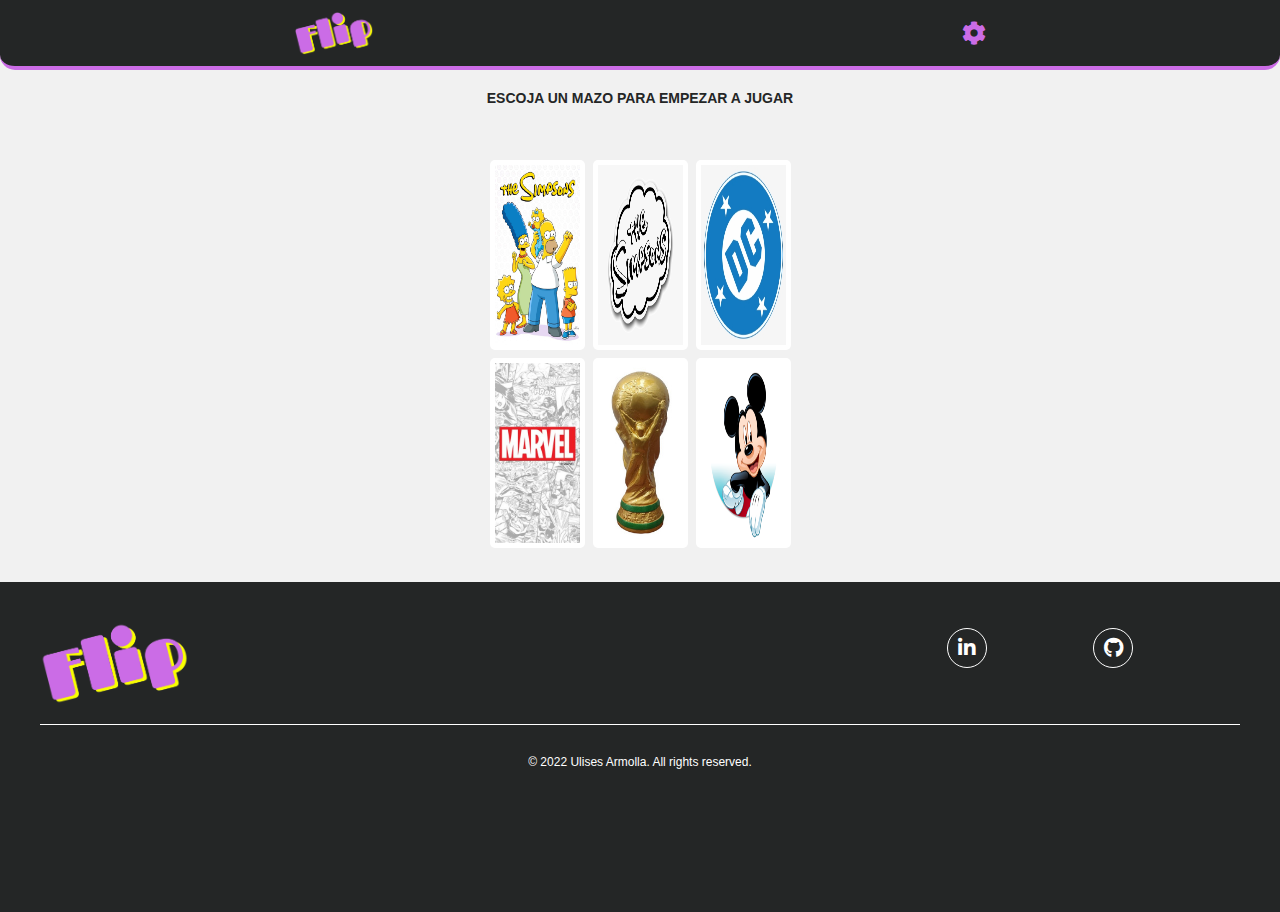
<file: index.html>
<!DOCTYPE html>
<html lang="en">
<head>
  <meta charset="UTF-8">
  <meta http-equiv="X-UA-Compatible" content="IE=edge">
  <meta name="viewport" content="width=device-width, initial-scale=1.0">
  <link rel="stylesheet" href="https://cdnjs.cloudflare.com/ajax/libs/font-awesome/5.15.4/css/all.min.css" integrity="sha512-1ycn6IcaQQ40/MKBW2W4Rhis/DbILU74C1vSrLJxCq57o941Ym01SwNsOMqvEBFlcgUa6xLiPY/NS5R+E6ztJQ==" crossorigin="anonymous" referrerpolicy="no-referrer" />
  <link rel="stylesheet" href="./public/css/style.css">
  <script src="./public/js/decks.js" defer></script>
  <script src="./public/js/functions.js" defer></script>
  <script src="./public/js/script.js" defer></script>
  <title>Flip</title>
</head>
<body>
  <div class="end">
    <img class="gameOver" src="./public/images/fin.png" alt="Imagen juego terminado">
    <button class="decksBtn">Elegir mazo</button>
  </div>
  <header class="nav">
    <div class="logoFooter"><img class="headLogo" src="./public/images/FlipLogo.png" class="fontLogoFooter"></div>
    <i class="fas fa-cog"></i>
  </header>
  <section class="mainContainer">
    <h1 class="deckTitle">Escoja un mazo para empezar a jugar</h1>
    <div class="board">
      <i class="fas fa-heart"></i>
      <i class="fas fa-star"></i>
      <i class="fas fa-stopwatch"></i>
    </div>
    <div class="deckContainer">
      <div class="deckRow">
        
      </div>
      <div class="deckRow">
        
      </div>
    </div>
  </section>
  <footer class="networksContainer" id="footer">
    <div class="networks">
      <div class="logoFooter"><img src="./public/images/FlipLogo.png" class="logo"></div>
      <div class="linksContainer">
        <a class="linkNetwork" href="https://www.linkedin.com/in/ulisesarmolla/" target="_blank"><i class="fab fa-linkedin-in"></i></a>
        <a class="linkNetwork" href="https://github.com/armolla/flip" target="_blank"><i class="fab fa-github"></i></a>
      </div>
    </div>
    <span class="copy">© 2022 Ulises Armolla. All rights reserved.</span>
  </footer>
</body>
</html>
</file>
<file: public/css/style.css>
@import url('./footer.css');
@import url('./generals.css');
@import url('./cards.css');
@import url('./section.css');
@import url('./header.css');
@import url('./fin.css');
</file>
